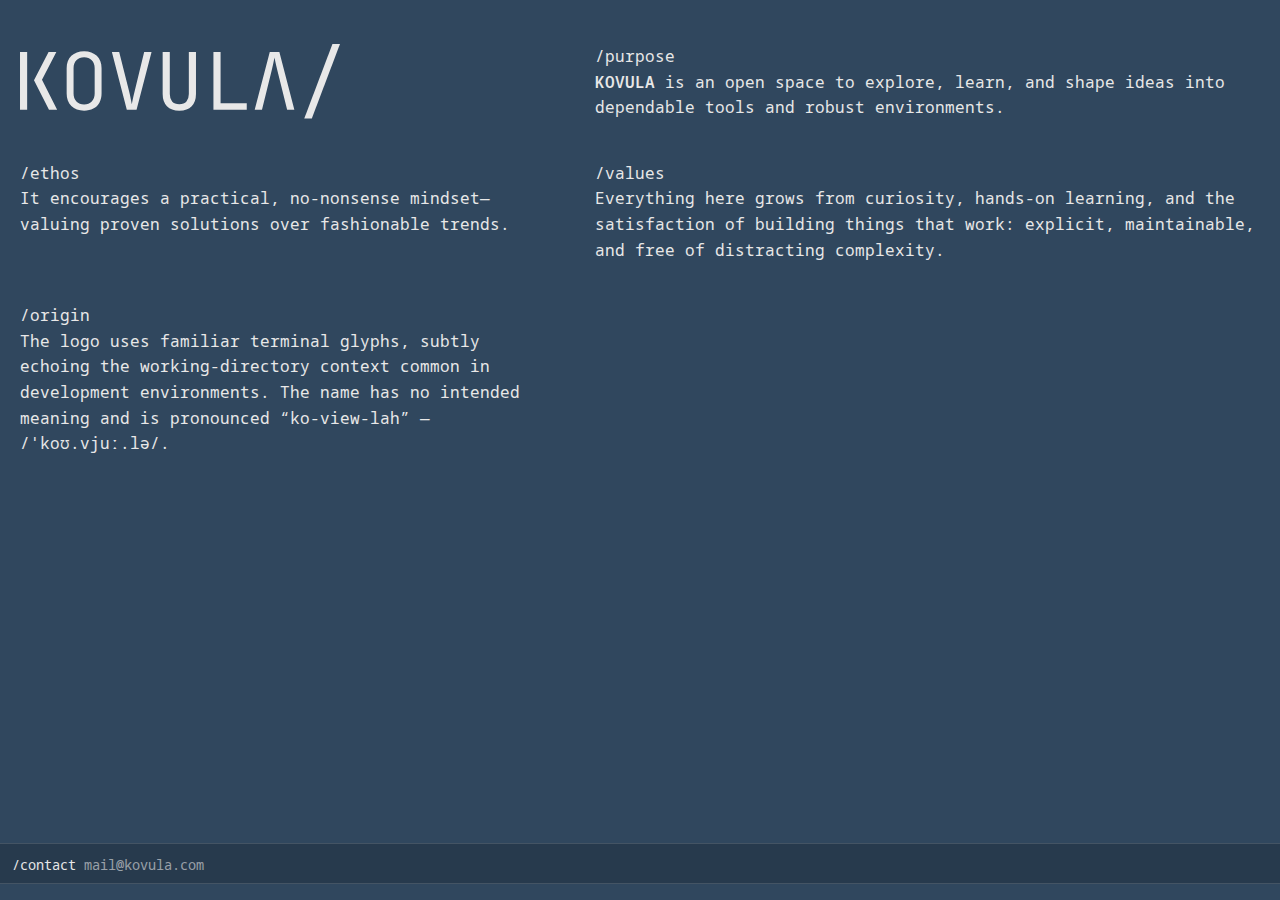
<file: index.html>
<!DOCTYPE html>
<html lang="en">
<head>
    <meta charset="UTF-8">
    <meta name="viewport" content="width=device-width, initial-scale=1.0">
    <meta
        name="description"
        content="KOVULA — an open space to explore, learn, and turn ideas into dependable tools and robust environments."
    >
    <meta name="theme-color" content="#30475e">
    <title>KOVULA /</title>

    <link rel="stylesheet" href="styles.css">
    <link rel="icon" href="favicon.svg" type="image/svg+xml">
    <link rel="alternate icon" href="favicon.ico" type="image/x-icon">
    <link rel="mask-icon" href="mask-icon.svg" color="#30475e">
    <link rel="apple-touch-icon" href="apple-touch-icon.png">
    <link rel="icon" sizes="512x512" href="android-chrome-512x512.png">

</head>

<body>
    <main>

        <h1>
            <svg
                role="img"
                aria-labelledby="logo-title"
                fill="currentColor"
                viewBox="0 0 106.71 24.871"
                class="logo"
                xmlns="http://www.w3.org/2000/svg"
            >
                <title id="logo-title">KOVULA logo</title>
                <path d="m4.6655 12.065 4.8595-9.419h2.5929l-4.789 9.3133 5.0535 10.001h-2.7252l-4.9918-9.8955m-2.2842 0.97906v8.9164h-2.3812v-19.315h2.3812v8.3079"/>
                <path d="m21.378 2.3814c-1.7815 0-3.2014 0.51994-4.2597 1.5606-1.0407 1.0231-1.5611 2.3993-1.5611 4.1279v8.4667c0 1.7286 0.52045 3.1131 1.5611 4.1538 1.0583 1.0231 2.4782 1.5348 4.2597 1.5348 1.1818 0 2.2048-0.22972 3.0691-0.68833 0.88194-0.47625 1.5608-1.1377 2.0371-1.9844 0.47625-0.8643 0.71469-1.8693 0.71469-3.0158v-8.4667c0-1.7286-0.52917-3.1049-1.5875-4.1279-1.0407-1.0407-2.4518-1.5606-4.2333-1.5606zm0 2.0371c1.0583 0 1.9049 0.34406 2.5399 1.032 0.65264 0.67028 0.97875 1.5435 0.97875 2.6195v8.4667c0 1.076-0.32611 1.9579-0.97875 2.6458-0.635 0.67028-1.4816 1.0051-2.5399 1.0051s-1.9141-0.33483-2.5668-1.0051c-0.635-0.68792-0.9524-1.5699-0.9524-2.6458v-8.4667c0-1.076 0.3174-1.9492 0.9524-2.6195 0.65264-0.68792 1.5084-1.032 2.5668-1.032z"/>
                <path d="m35.613 21.96-4.9742-19.315h2.4342l3.3073 13.15q0.34396 1.3758 0.55562 2.54 0.23812 1.1642 0.34396 1.7727 0.10583-0.60854 0.34396-1.7727 0.26458-1.1906 0.60854-2.5664l3.175-13.123h2.4606l-5.0006 19.315z"/>
                <path d="m53.128 22.225q-2.6987 0-4.1275-1.4817-1.4287-1.5081-1.4287-4.0746v-14.023h2.3812v14.023q0 1.5875 0.76729 2.5135 0.79375 0.92604 2.4077 0.92604 1.5875 0 2.3812-0.92604t0.79375-2.5135v-14.023h2.3812v14.023q0 2.5929-1.4287 4.0746-1.4023 1.4817-4.1275 1.4817z"/>
                <path d="m64.505 21.96v-19.315h2.3812v17.145h8.7312v2.1696z"/>
                <path d="m78.264 21.96 5.0271-19.315h3.2014l5.0006 19.315h-2.4077l-3.2544-13.097q-0.4498-1.8785-0.71438-3.1221-0.23812-1.2435-0.23812-1.2435t-0.26459 1.2435q-0.23812 1.2171-0.68791 3.0956l-3.2279 13.123z"/>
                <path d="m94.8 24.871 9.3927-24.871h2.5135l-9.3927 24.871z"/>
            </svg>
        </h1>

        <!-- purpose -->
        <div class="annotated-block">
            <span class="annotation-label">/purpose</span>
            <p>
                <strong>KOVULA</strong> is an open space to explore, learn, and
                shape ideas into dependable tools and robust environments.
            </p>
        </div>

        <!-- approach -->
        <div class="annotated-block">
            <span class="annotation-label">/ethos</span>
            <p>
                It encourages a practical, no-nonsense mindset—valuing proven
                solutions over fashionable trends.
            </p>
        </div>

        <!-- principles -->
        <div class="annotated-block">
            <span class="annotation-label">/values</span>
            <p>
                Everything here grows from curiosity, hands-on learning, and the
                satisfaction of building things that work: explicit,
                maintainable, and free of distracting complexity.
            </p>
        </div>

        <!-- origin -->
        <div class="annotated-block">
            <span class="annotation-label">/origin</span>
            <p>
                The logo uses familiar terminal glyphs, subtly echoing the
                working-directory context common in development environments.
                The name has no intended meaning and is pronounced
                <span class="nowrap">&ldquo;ko-view-lah&rdquo;</span> —
                <span class="nowrap">/ˈkoʊ.vjuː.lə/</span>.
            </p>
        </div>

    </main>

    <footer>
    /contact <a href="mailto:mail@kovula.com">mail@kovula.com</a></span>
    </footer>
</body>
</html>
</file>
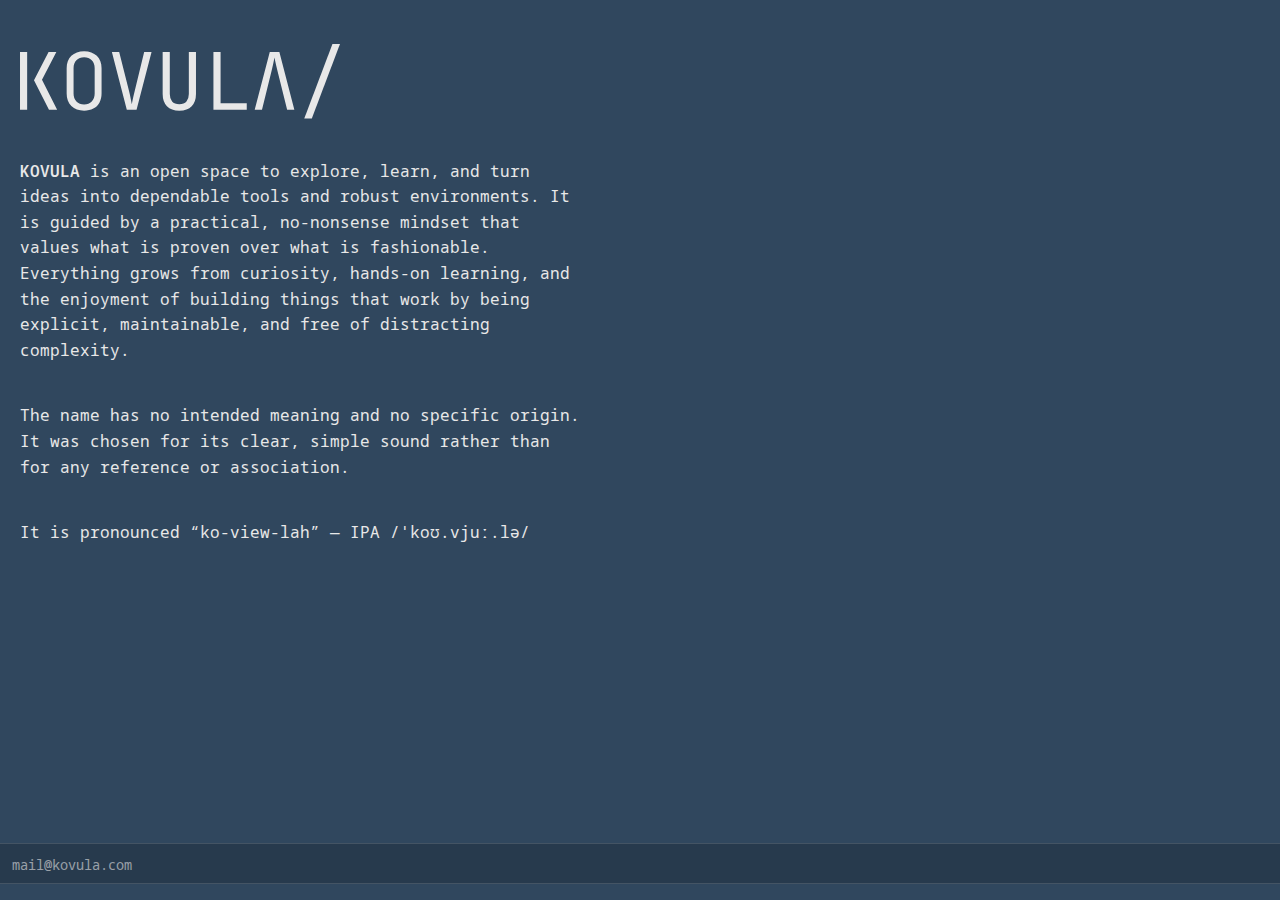
<file: docs/index.html>
<!doctype html><html lang=en><meta charset=UTF-8><meta name=viewport content="width=device-width,initial-scale=1"><meta name=description content="KOVULA — an open space to explore, learn, and turn ideas into dependable tools and robust environments."><meta name=theme-color content="#30475e"><title>KOVULA /</title><link rel=stylesheet href=styles.css><link rel=icon href=favicon.svg type=image/svg+xml><link rel="alternate icon" href=favicon.ico type=image/x-icon><link rel=mask-icon href=mask-icon.svg color=#30475e><link rel=apple-touch-icon href=apple-touch-icon.png><link rel=icon sizes=512x512 href=android-chrome-512x512.png><main><h1><svg role="img" aria-labelledby="logo-title" fill="currentColor" viewBox="0 0 106.71 24.871" class="logo"><title id="logo-title">KOVULA logo</title><path d="m4.6655 12.065L9.525 2.646h2.5929l-4.789 9.3133 5.0535 10.001H9.6572l-4.9918-9.8955m-2.2842.97906v8.9164H0v-19.315h2.3812v8.3079"/><path d="m21.378 2.3814c-1.7815.0-3.2014.51994-4.2597 1.5606-1.0407 1.0231-1.5611 2.3993-1.5611 4.1279v8.4667c0 1.7286.52045 3.1131 1.5611 4.1538 1.0583 1.0231 2.4782 1.5348 4.2597 1.5348 1.1818.0 2.2048-.22972 3.0691-.68833.88194-.47625 1.5608-1.1377 2.0371-1.9844.47625-.8643.71469-1.8693.71469-3.0158v-8.4667c0-1.7286-.52917-3.1049-1.5875-4.1279-1.0407-1.0407-2.4518-1.5606-4.2333-1.5606zm0 2.0371c1.0583.0 1.9049.34406 2.5399 1.032.65264.67028.97875 1.5435.97875 2.6195v8.4667c0 1.076-.32611 1.9579-.97875 2.6458-.635.67028-1.4816 1.0051-2.5399 1.0051s-1.9141-.33483-2.5668-1.0051c-.635-.68792-.9524-1.5699-.9524-2.6458V8.07c0-1.076.3174-1.9492.9524-2.6195.65264-.68792 1.5084-1.032 2.5668-1.032z"/><path d="m35.613 21.96-4.9742-19.315h2.4342l3.3073 13.15q.34396 1.3758.55562 2.54.23812 1.1642.34396 1.7727.10583-.60854.34396-1.7727.26458-1.1906.60854-2.5664l3.175-13.123h2.4606l-5.0006 19.315z"/><path d="m53.128 22.225q-2.6987.0-4.1275-1.4817-1.4287-1.5081-1.4287-4.0746V2.6457h2.3812v14.023q0 1.5875.76729 2.5135.79375.92604 2.4077.92604 1.5875.0 2.3812-.92604t.79375-2.5135V2.6457h2.3812v14.023q0 2.5929-1.4287 4.0746-1.4023 1.4817-4.1275 1.4817z"/><path d="m64.505 21.96V2.645h2.3812V19.79h8.7312v2.1696z"/><path d="m78.264 21.96 5.0271-19.315h3.2014l5.0006 19.315h-2.4077L85.831 8.863q-.4498-1.8785-.71438-3.1221l-.23812-1.2435-.26459 1.2435q-.23812 1.2171-.68791 3.0956l-3.2279 13.123z"/><path d="m94.8 24.871L104.1927.0h2.5135l-9.3927 24.871z"/></svg></h1><p><strong>KOVULA</strong> is an open space to explore,
learn, and turn ideas into dependable tools and robust
environments. It is guided by a practical, no-nonsense
mindset that values what is proven over what is fashionable.
Everything grows from curiosity, hands-on learning,
and the enjoyment of building things that work by being
explicit, maintainable, and free of distracting complexity.<p>The name has no intended meaning and no specific origin.
It was chosen for its clear, simple sound rather than for
any reference or association.<p>It is pronounced
<span class=nowrap>&ldquo;ko-view-lah&rdquo;</span>
&mdash;
<a class=ipa href=https://en.wikipedia.org/wiki/International_Phonetic_Alphabet>IPA</a>
<span class=nowrap>/ˈkoʊ.vjuː.lə/</span></main><footer><a href=mailto:mail@kovula.com>mail@kovula.com</a></footer>
</file>
<file: styles.css>
:root {
    --color-accent: 202, 173, 148;      /* #CAAD94 */
    --color-bg: 48, 71, 94;             /* #30475e */
    --color-bg-dark: 39, 58, 77;        /* #273A4D */
    --color-highlight: 240, 240, 240;   /* #F0F0F0 */
    --color-text: 232, 232, 232;        /* #e8e8e8 */
}

html {
    height: 100%;
    margin: 0;
    padding: 0;
}

body {
    background: rgb(var(--color-bg));
    color: rgb(var(--color-text));
    display: flex;
    flex-direction: column;
    font-family: "Noto Sans Mono", monospace;
    font-size: 1rem;
    line-height: 1.6;
    margin: 0;
    min-height: 100%;
    min-width: 320px;
    padding: 0;
}

a, a:visited {
    color: inherit;
    text-decoration: none;
}

a:hover, a:focus {
    color: rgb(var(--color-highlight));
}

@font-face {
    font-display: swap;
    font-family: "Noto Sans Mono";
    font-style: normal;
    font-weight: 400;
    src: url("fonts/NotoSansMono-Regular.woff2") format("woff2");
}

@font-face {
    font-display: swap;
    font-family: "Noto Sans Mono";
    font-style: normal;
    font-weight: 600;
    src: url("fonts/NotoSansMono-SemiBold.woff2") format("woff2");
}

h1 {
    margin: 0;
}

address {
    font-style: normal;
}

ul {
    margin: 0;
    padding: 0;
}

li {
    list-style: none;
    margin: 0;
    padding: 0;
}

main p {
    grid-column: 1;
    margin: 0;
}

.annotation {
    border-left: 1px solid rgba(var(--color-text), 0.08);
    color: rgba(var(--color-text), 0.7);
    font-size: 0.9rem;
    grid-column: 2;
    margin-top: 0.35rem;
    padding-left: 0.75rem;
    user-select: none;
    -webkit-user-select: none;
}
.annotation:before {
    content: "/";
    color: rgb(var(--color-accent));
}

header {
    padding: 2.5rem 1.25rem 0;
}

main {
    box-sizing: border-box;
    column-gap: 2.5rem;
    display: grid;
    flex: 1 0 auto;
    grid-auto-rows: min-content;
    grid-template-columns: minmax(0, 35.5rem) auto;
    padding: 2.75rem 1.25rem 0;
    row-gap: 2.5rem;
}

.logo {
    display: block;
    height: auto;
    max-width: 20rem;
    width: 100%;
}

button.play {
    background: none;
    border: none;
    color: rgba(var(--color-text), 0.7);
    cursor: pointer;
    font: inherit;
    font-size: 0.75rem;
    line-height: 1;
    padding: 0;
    position: relative;
    top: -0.25rem;
    user-select: none;
}
button.play:before {
    color: rgb(var(--color-accent));
    content: "!";
    margin-left: 0.1rem;
}

button.play:hover {
    color: rgb(var(--color-highlight));
}

footer {
    background: rgb(var(--color-bg-dark));
    font-size: 0.85rem;
    line-height: 1.5;
    margin-top: 2.25rem;
    margin-bottom: 1rem;
    padding: 0.75em 0.75rem 0.5rem;
    border-bottom: 1px solid rgba(var(--color-text), 0.15);
    border-top: 1px solid rgba(var(--color-text), 0.15);
}

footer li {
    align-items: baseline;
    column-gap: 1rem;
    display: flex;
    list-style: none;
    margin-bottom: 0.25rem;
}

.link-label {
    color: rgba(var(--color-text), 0.7);
    flex-shrink: 0;
    user-select: none;
    white-space: nowrap;
    width: 8ch;
}
.link-label:before {
    content: "/";
    color: rgb(var(--color-accent));
}

footer a, footer a:visited {
    color: rgba(var(--color-text), 0.6);
}

footer a:hover, footer a:focus {
    color: rgb(var(--color-highlight));
}

.accent {
    color: rgb(var(--color-accent));
    fill: rgb(var(--color-accent));
}

.nowrap {
    white-space: nowrap;
}

.skip-link {
    background: rgb(var(--color-bg));
    font-size: 0.85rem;
    left: -9999px;
    padding: 0.1rem;
    position: absolute;
    text-decoration: none;
    top: 0;
    z-index: 1000;
}

.skip-link:focus {
    left: 1.25rem;
    position: fixed;
    top: 0.5rem;
}

@media (max-width: 600px) {

    main {
        display: block;
        padding-top: 3rem;
    }

    .annotation {
        border-bottom: 1px solid rgba(var(--color-text), 0.08);
        border-left: 0;
        display: block;
        margin: 0.35rem 0 1.75rem;
        padding-bottom: 1.25rem;
        text-align: right;
    }

    footer a {
        display: block;
        text-indent: 1ch;
    }

    footer li {
        align-items: flex-start;
        flex-direction: column;
        margin-bottom: 0.75rem;
        row-gap: 0.1rem;
    }

    footer li:last-child {
        margin-bottom: 0.25rem;
    }

    .link-label {
        width: auto;
    }

}
</file>
